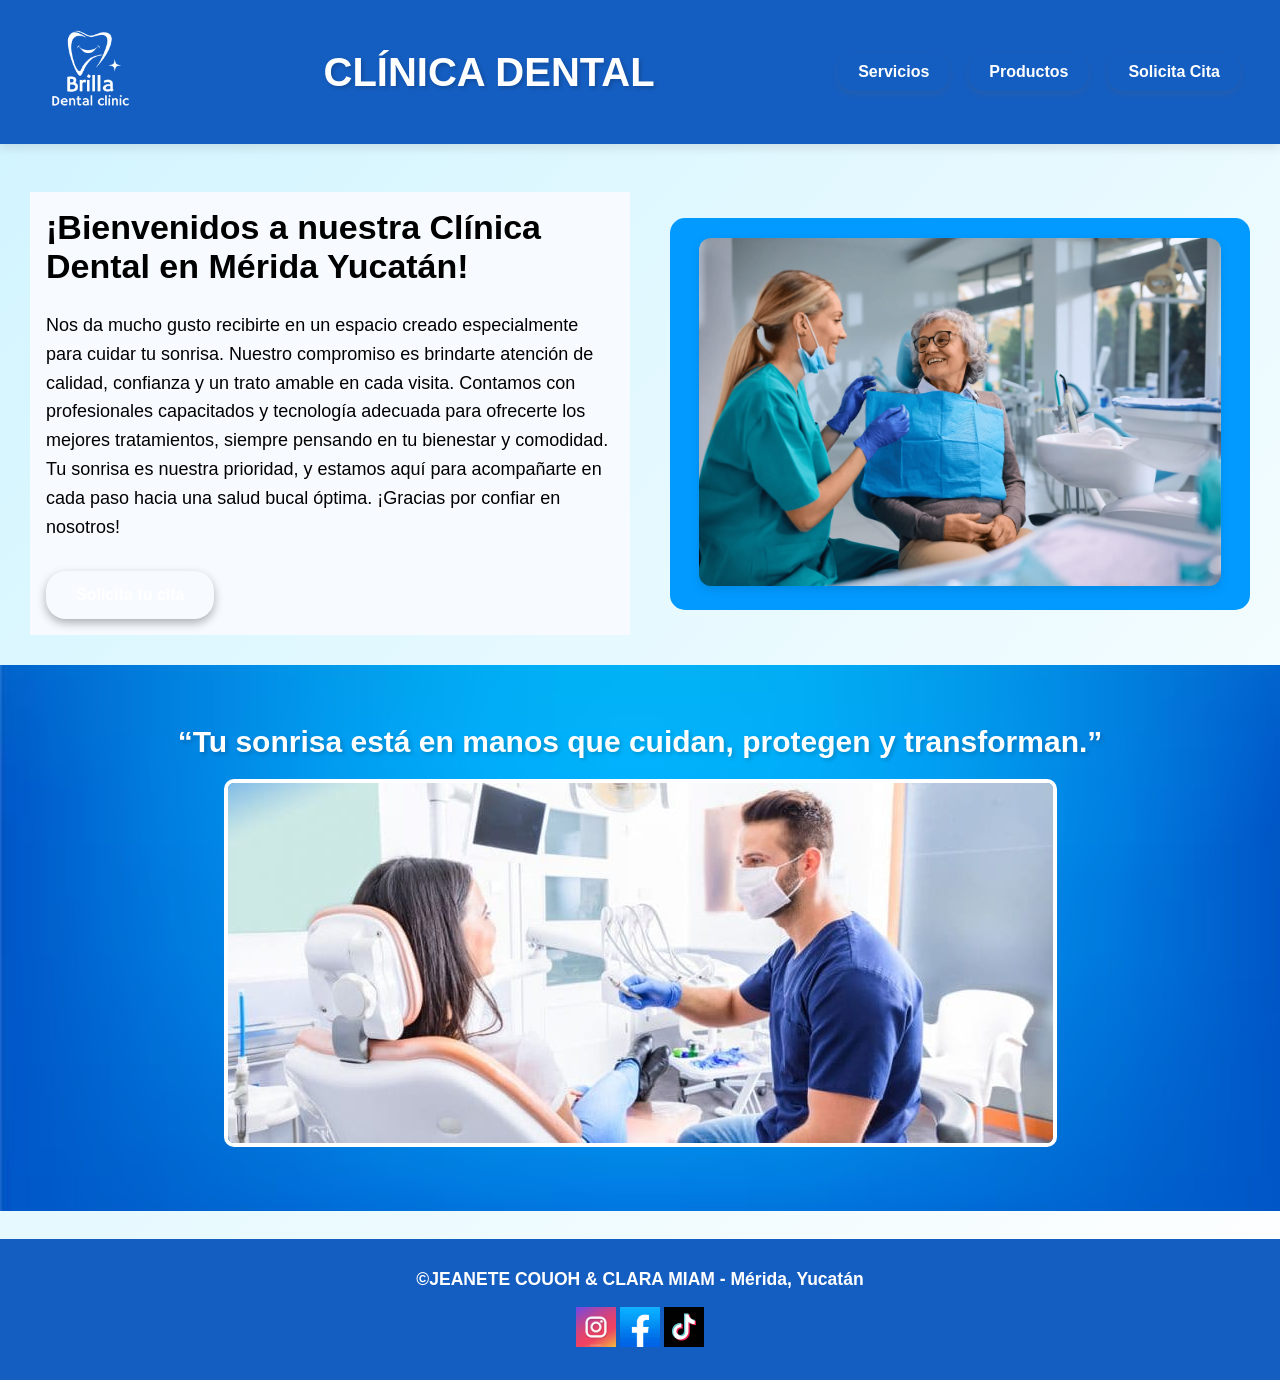
<file: index.html>
<!DOCTYPE html>
<html lang="es">
<head>
  <meta charset="UTF-8">
  <meta name="viewport" content="width=device-width, initial-scale=1.0">
  <title>Adóptame</title>
  <link rel="stylesheet" href="estilos.css">
</head>
<body>
  
  <div class="container"></div>
  <header class="superior">
    
    <div class="logo">
      <img src="logo dental.png">
    </div>
    <div class="titulo-header">
      <h2>CL&Iacute;NICA DENTAL</h2>
    </div>

        <nav class="menu">
            <ul class="opciones">
            <li><a href="pagina1.html">Servicios</a></li>
            <li><a href="productos.html">Productos</a></li>
            <li><a href="contacto.html">Solicita Cita</a></li>
            </ul>
        </nav>

  </header>
  <br>

  <div class="contenido-principal">
  <section class="info">
    <h1>¡Bienvenidos a nuestra Cl&iacute;nica Dental en M&eacute;rida Yucat&aacute;n!</h1><p>Nos da mucho gusto recibirte en un espacio creado especialmente para cuidar tu sonrisa. Nuestro compromiso es brindarte atenci&oacute;n de calidad, confianza y un trato amable en cada visita. Contamos con profesionales capacitados y tecnolog&iacute;a adecuada para ofrecerte los mejores tratamientos, siempre pensando en tu bienestar y comodidad. Tu sonrisa es nuestra prioridad, y estamos aqu&iacute; para acompañarte en cada paso hacia una salud bucal &oacute;ptima.
      ¡Gracias por confiar en nosotros!</p>
     <a href="contacto.html" class="btn">Solicita tu cita</a>
  </section>
   <section class="publi">
    <img src="Dentista profesional.png">
    </section>
  </div>
  <article class="banner-final">
    <div class="titulo-head">
    <h3>“Tu sonrisa est&aacute; en manos que cuidan, protegen y transforman.”</h3></div>
    <img src="sonrisas.jpeg" alt="Foto adopción" class="foto-adopcion">
  </article>
  <br>
<div class="footer">  
            <footer>
                <h3>&copy;JEANETE COUOH & CLARA MIAM - M&eacute;rida, Yucat&aacute;n</h3>
                <center>
                <br>
                <img src="ing.avif" width="40" height="40">
                <img src="face.png" width="40" height="40">
                <img src="Tiktok.jpg" width="40" height="40">
                </center>
            </footer>
        </div>
    </div>  
</body>
</html>
</file>
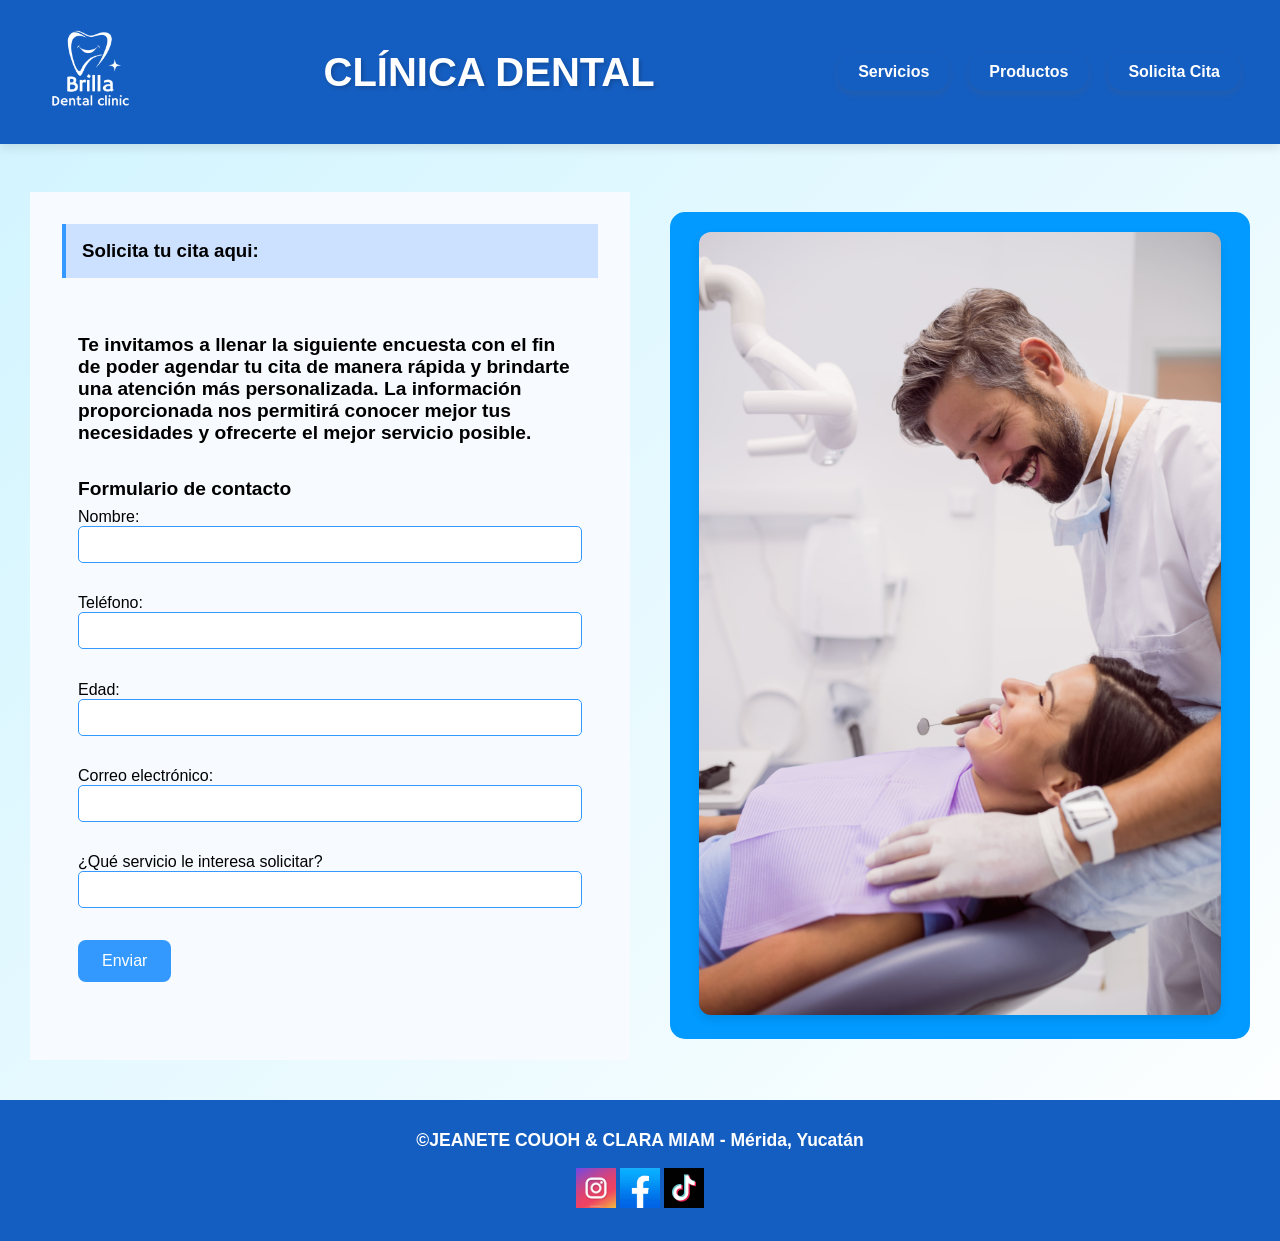
<file: contacto.html>
<!DOCTYPE html>
<html lang="es">
<head>
  <meta charset="UTF-8">
  <title>Contacto / Cómo Ayudar</title>
  <link rel="stylesheet" href="estilos.css">
</head>
<body>
  <div class="container"></div>
  <header class="superior">
    
    <div class="logo">
      <img src="logo dental.png">
    </div>
    <div class="titulo-header">
      <h2>CL&Iacute;NICA DENTAL</h2>
    </div>

        <nav class="menu">
            <ul class="opciones">
            <li><a href="pagina1.html">Servicios</a></li>
            <li><a href="productos.html">Productos</a></li>
            <li><a href="contacto.html">Solicita Cita</a></li>
            </ul>
        </nav>

  </header>
  <br>
  
   <div class="contenido-principal">
  <section class="info">
  <aside>
    <h3>Solicita tu cita aqui:</h3>
  </aside>
  
  <section>
    <h2>Te invitamos a llenar la siguiente encuesta con el fin de poder agendar tu cita de manera r&aacute;pida y brindarte una atenci&oacute;n más personalizada. La informaci&oacute;n proporcionada nos permitir&aacute; conocer mejor tus necesidades y ofrecerte el mejor servicio posible.</h2>
    <br>
    <h2>Formulario de contacto</h2>

      <form id="miFormulario">
    
      <label for="nombre">Nombre:</label><br>
      <input type="text" id="nombre" name="nombre" required><br><br>

      <label for="telefono">Tel&eacute;fono:</label><br>
      <input type="telefono" id="telefono" name="telefono" required><br><br>

       <label for="edad">Edad:</label><br>
      <input type="edad" id="edad" name="edad" required><br><br>

       <label for="correo">Correo electr&oacute;nico:</label><br>
      <input type="email" id="correo" name="correo" required><br><br>

      <label for="servicio">¿Qu&eacute; servicio le interesa solicitar?</label><br>
      <input type="servicio" id="servicio" name="servicio" required><br><br>


      <button type="submit" class="boton-palpita">Enviar</button>
    </form>

    <p class="mensaje" id="mensaje"></p>

<script>

const url = "https://script.google.com/macros/s/AKfycbyxl_k5y-mPzNID7Ep8tlOL700BlrOf49vL0sWFrK5HI1gqafrQASGsm3jNjxZVbEuU/exec";

document.getElementById("miFormulario") 
.addEventListener("submit", function(e){

    e.preventDefault();

    const datos = {
        nombre: document.getElementById("nombre").value,
        telefono: document.getElementById("telefono").value,
        edad: document.getElementById("edad").value,
        correo: document.getElementById("correo").value,
        servicio: document.getElementById("servicio").value,

    };

    fetch(url, {
        method: "POST",
        body: JSON.stringify(datos)
    })

    .then(res => res.json())
    .then(data => {
    document.getElementById("mensaje").innerHTML =
        "Datos guardados correctamente ✔️";
    document.getElementById("miFormulario").reset();
    })
    .catch(error => {
    document.getElementById("mensaje").innerHTML =
        "Error al guardar ❌";
    });

})

</script>


  </section>
  </section>

   <section class="publi">
    <img src="cita.jpg"><br>
    </section>
  </div>

   <div class="footer">  
            <footer>
                <h3>&copy;JEANETE COUOH & CLARA MIAM - M&eacute;rida, Yucat&aacute;n</h3>
                <center>
                <br>
                <img src="ing.avif" width="40" height="40">
                <img src="face.png" width="40" height="40">
                <img src="Tiktok.jpg" width="40" height="40">
                </center>
            </footer>
</body>
</html>
</file>
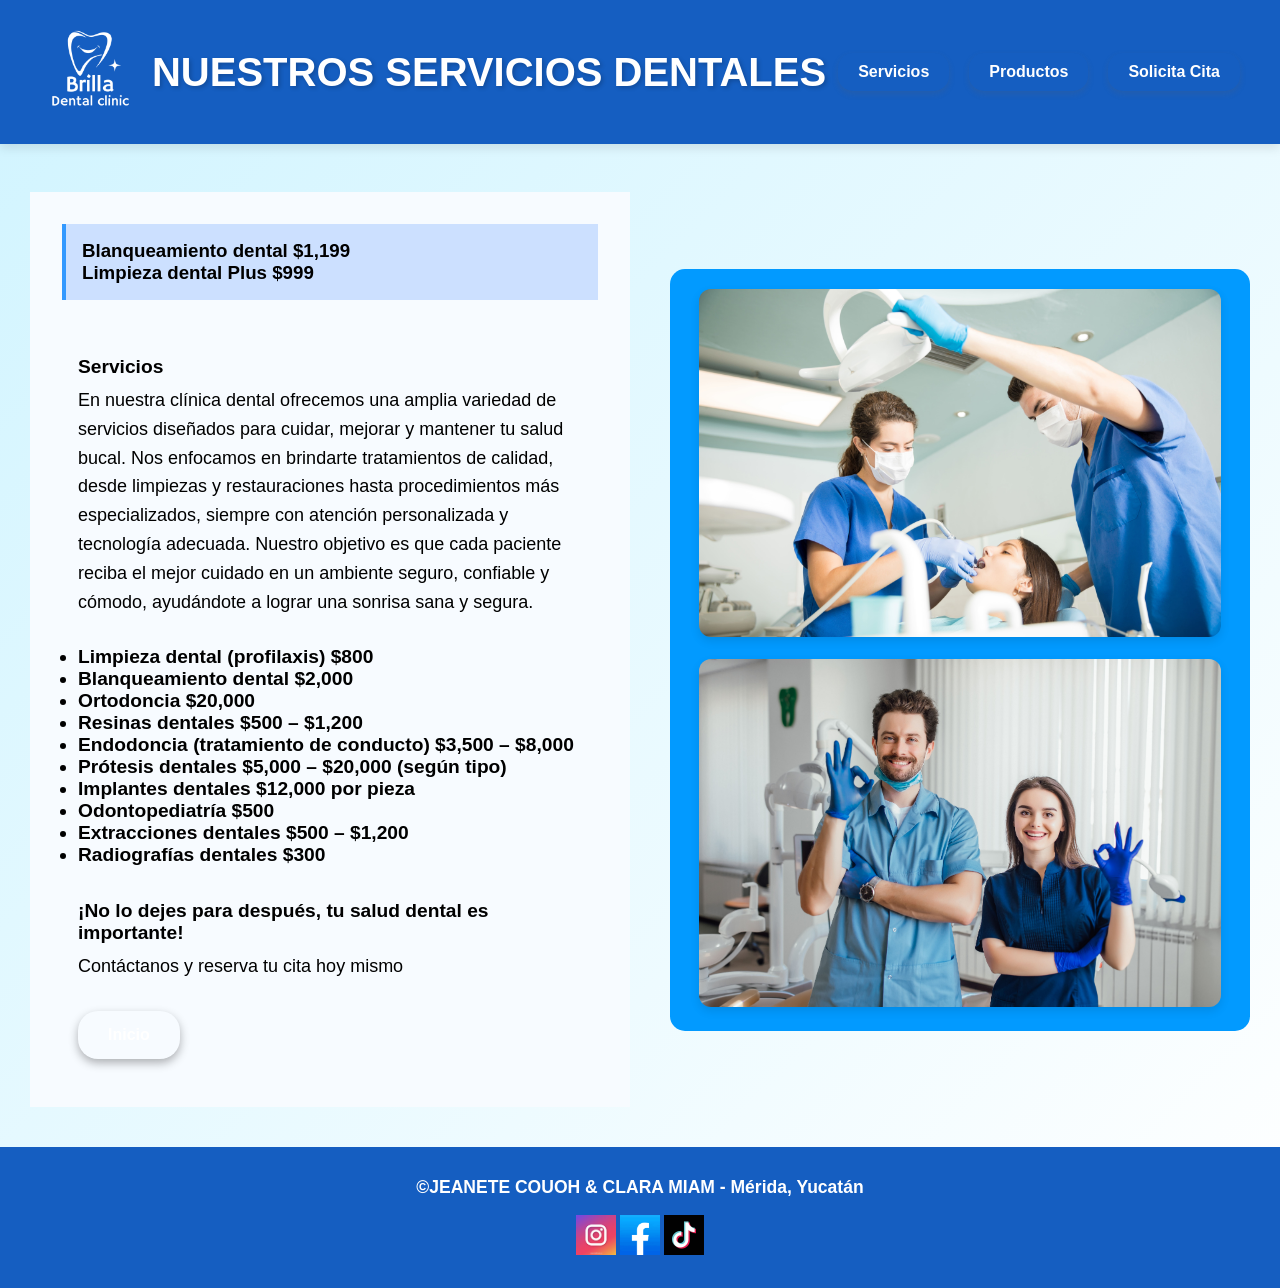
<file: pagina1.html>
<!DOCTYPE html>
<html lang="es">
<head>
  <meta charset="UTF-8">
  <meta name="viewport" content="width=device-width, initial-scale=1.0">
  <title>Adóptame</title>
  <link rel="stylesheet" href="estilos.css">
</head>
<body>
  
  <div class="container">
  <header class="superior">
    
    <div class="logo">
      <img src="logo dental.png">
    </div>
    <div class="titulo-header">
      <h2>NUESTROS SERVICIOS DENTALES</h2>
       </div>
    
        <nav class="menu">
            <ul class="opciones">
            <li><a href="pagina1.html">Servicios</a></li>
            <li><a href="productos.html">Productos</a></li>
            <li><a href="contacto.html">Solicita Cita</a></li>
            </ul>
        </nav>
    </header>
    <br>
    <div class="contenido-principal">
  <section class="info">
  <aside>
    <h3>Blanqueamiento dental $1,199</h3>
    <h3>Limpieza dental Plus $999</h3>
  </aside>

  <section>
    <h2>Servicios</h2>
    <p>En nuestra cl&iacute;nica dental ofrecemos una amplia variedad de servicios diseñados para cuidar, mejorar y mantener tu salud bucal. Nos enfocamos en brindarte tratamientos de calidad, desde limpiezas y restauraciones hasta procedimientos m&aacute;s especializados, siempre con atenci&oacute;n personalizada y tecnolog&iacute;a adecuada. Nuestro objetivo es que cada paciente reciba el mejor cuidado en un ambiente seguro, confiable y c&oacute;modo, ayud&aacute;ndote a lograr una sonrisa sana y segura.</p>
    <ul>
      <h2><li>Limpieza dental (profilaxis) $800</li>
      <li>Blanqueamiento dental $2,000</li>
      <li>Ortodoncia $20,000</li>
      <li>Resinas dentales $500 – $1,200</li>
      <li>Endodoncia (tratamiento de conducto) $3,500 – $8,000</li>
      <li>Pr&oacute;tesis dentales $5,000 – $20,000 (según tipo)</li>
      <li>Implantes dentales $12,000 por pieza</li>
      <li>Odontopediatr&iacute;a $500</li>
      <li>Extracciones dentales $500 – $1,200</li>
      <li>Radiograf&iacute;as dentales $300</li></h2>
    </ul>
<br>
    <h2>¡No lo dejes para despu&eacute;s, tu salud dental es importante!</h2>
    <p>Cont&aacute;ctanos y reserva tu cita hoy mismo</p>
    <a href="index.html" class="btn">Inicio</a>
  </section>
   </section>
   <section class="publi">
    <img src="sonrisas2.jpg"><br><br>
    <img src="sonrisas3.jpg"><br>
    </section>
  </div>

<div class="footer">  
            <footer>
                <h3>&copy;JEANETE COUOH & CLARA MIAM - M&eacute;rida, Yucat&aacute;n</h3>
                <center>
                <br>
                <img src="ing.avif" width="40" height="40">
                <img src="face.png" width="40" height="40">
                <img src="Tiktok.jpg" width="40" height="40">
                </center>
            </footer>
</div>
</div>  
</body>
</html>
</file>
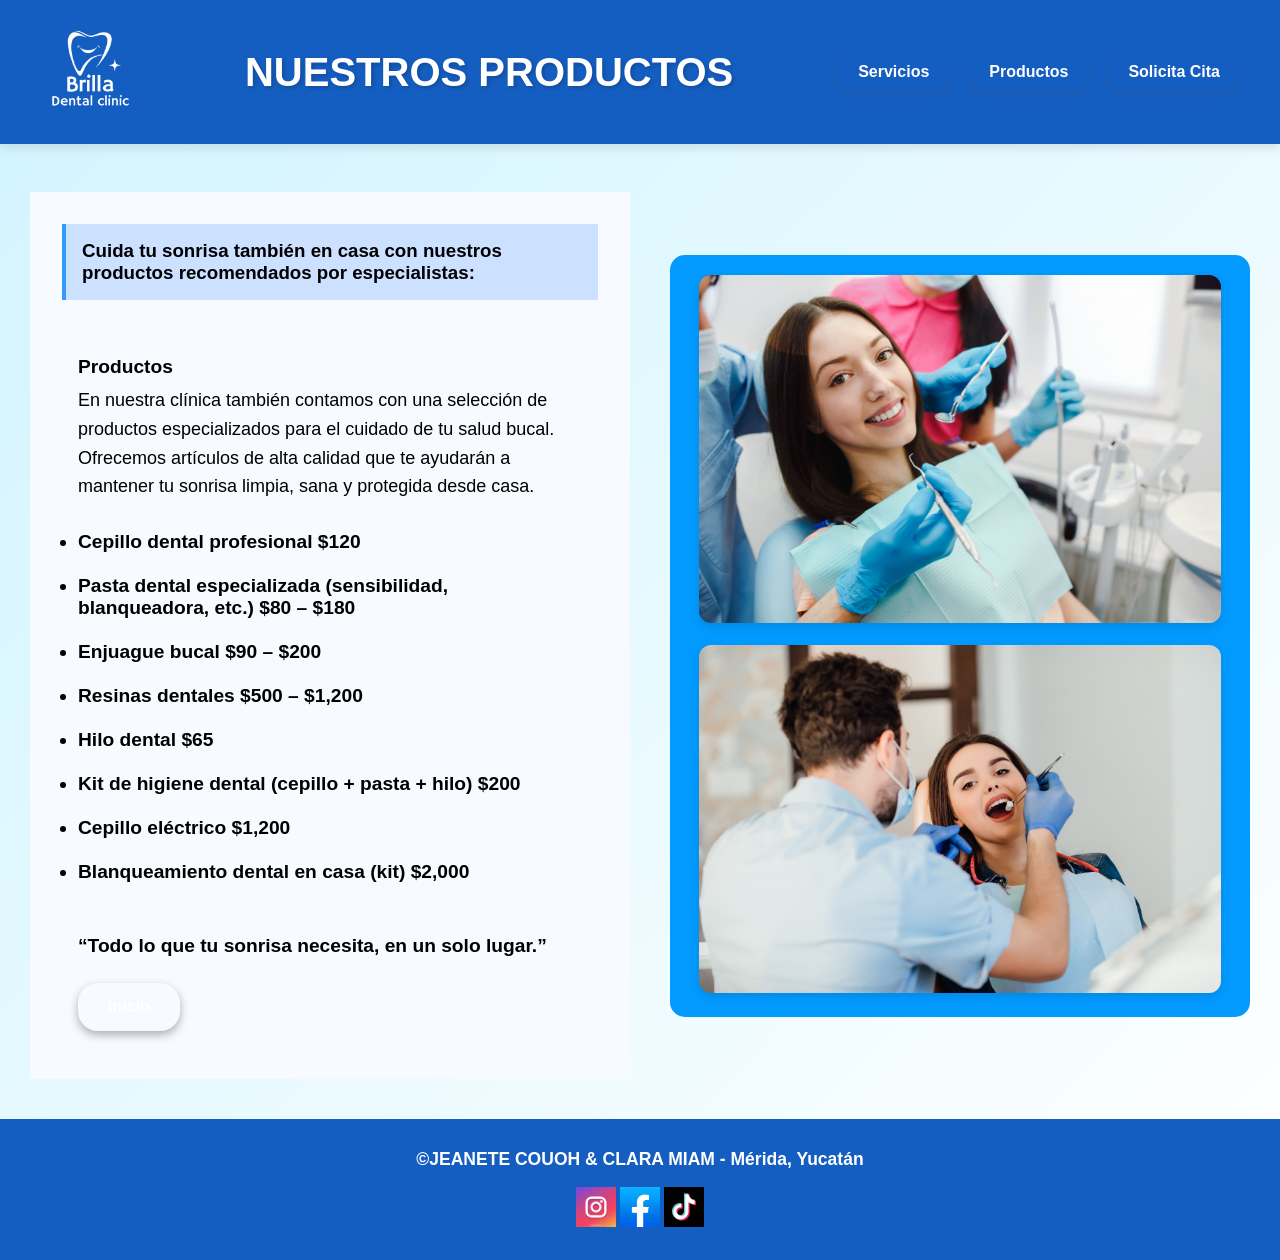
<file: productos.html>
<!DOCTYPE html>
<html lang="es">
<head>
  <meta charset="UTF-8">
  <title>Sobre la Adopción</title>
  <link rel="stylesheet" href="estilos.css">
</head>
<body>
  <div class="container"></div>
  <header class="superior">
    
    <div class="logo">
      <img src="logo dental.png">
    </div>
    <div class="titulo-header">
      <h2>NUESTROS PRODUCTOS</h2>
    </div>

        <nav class="menu">
            <ul class="opciones">
            <li><a href="pagina1.html">Servicios</a></li>
            <li><a href="productos.html">Productos</a></li>
            <li><a href="contacto.html">Solicita Cita</a></li>
            </ul>
        </nav>

  </header>
  <br>

  <div class="contenido-principal">
  <section class="info">
  <aside>
    <h3>Cuida tu sonrisa tambi&eacute;n en casa con nuestros productos recomendados por especialistas:</h3>
  </aside>

  <section>
    <h2>Productos</h2>
    <p>En nuestra cl&iacute;nica tambi&eacute;n contamos con una selecci&oacute;n de productos especializados para el cuidado de tu salud bucal. Ofrecemos art&iacute;culos de alta calidad que te ayudar&aacute;n a mantener tu sonrisa limpia, sana y protegida desde casa.</p>
    <ul>
      <h2><li>Cepillo dental profesional $120</li>
      <br>
      <li>Pasta dental especializada (sensibilidad, blanqueadora, etc.) $80 – $180</li>
      <br>
      <li>Enjuague bucal $90 – $200</li>
      <br>
      <li>Resinas dentales $500 – $1,200</li>
      <br>
      <li>Hilo dental $65</li>
      <br>
      <li>Kit de higiene dental (cepillo + pasta + hilo) $200</li>
      <br>
      <li>Cepillo el&eacute;ctrico $1,200</li>
      <br>
      <li>Blanqueamiento dental en casa (kit) $2,000</li></h2>
      <br>

    </ul>
<br>

    <h2>“Todo lo que tu sonrisa necesita, en un solo lugar.”</h2>
    <br>
    <a href="index.html" class="btn">Inicio</a>
  </section>
   </section>
   <section class="publi">
    <img src="sonrisa 4.jpg"><br><br>
    <img src="sonrisa 5.jpg"><br>
    </section>
  </div>

  <div class="footer">  
            <footer>
                <h3>&copy;JEANETE COUOH & CLARA MIAM - M&eacute;rida, Yucat&aacute;n</h3>
                <center>
                <br>
                <img src="ing.avif" width="40" height="40">
                <img src="face.png" width="40" height="40">
                <img src="Tiktok.jpg" width="40" height="40">
                </center>
            </footer>
</body>
</html>
</file>
<file: estilos.css>
* {
    margin: 0;
    padding: 0;
    box-sizing: border-box;
}

body {
    min-height: 100vh;
    font-family: 'Segoe UI', Tahoma, Geneva, Verdana, sans-serif;
    background: linear-gradient(to bottom right, #d0f4ff, #ffffff);
    color: #000000;
}
.container {
    width: 100%;
}

.superior {
    display: flex;
    flex-wrap: wrap;
    justify-content: space-between;
    align-items: center;
    background-color:#155ec1;
    padding: 20px 40px;
    box-shadow: 0 4px 10px rgba(0, 0, 0, 0.1);
    gap: 10px;
}

.titulo-header h2 {
    font-size: 40px;
    color: #ffffff;
    margin: 0;
    font-weight: 900;
    text-shadow: 2px 2px 4px rgba(0, 0, 0, 0.2);
    white-space: nowrap;
}
.titulo-head h3 {
    font-size: 30px;
    color: #000000;
    margin: 0;
    font-weight: 900;
    text-shadow: 2px 2px 4px rgba(0, 0, 0, 0.2);
    white-space: nowrap;
}
.logo img {
    height: 100px;
    width: 150px;
}

.menu .opciones {
    list-style: none;
    display: flex;
    flex-wrap: wrap;
    gap: 20px;
}

.opciones li a {
    text-decoration: none;
    background: linear-gradient(to right,#029aff);
    color: #ffffff;
    padding: 10px 20px;
    border-radius: 15px;
    font-weight: bold;
    transition: all 0.3s ease;
    box-shadow: 0 3px 6px rgba(93, 93, 93, 0.2);
}

.opciones li a:hover {
    background: linear-gradient(to right,#05177a);
    transform: scale(1.05);
}
.contenido-principal {
    display: flex;
    align-items: center;
    justify-content: center;
    gap: 40px;
    padding: 30px;
}

.info {
    flex: 1 1 400px; 
    max-width: 600px;
    text-align: left;
}

.info h1 {
    font-size: 34px;
    margin-bottom: 25px;
    color: #000000;
}

.info p {
    font-size: 18px;
    line-height: 1.6;
    max-width: 900px;
    margin: 0 auto 30px auto;
}

.btn {
    display: inline-block;
    background: linear-gradient(to right,#029aff);
    color: white;
    padding: 15px 30px;
    border-radius: 20px;
    text-decoration: none;
    font-weight: bold;
    transition: background 0.3s, transform 0.3s;
    box-shadow: 0 4px 10px rgba(0, 0, 0, 0.3);
}

.btn:hover {
    background: linear-gradient(to right,#05177a);
    transform: scale(1.05);
}
.publi {
    flex: 1 1 600px;      
    max-width: 755px;  
    text-align: center;
    background-color: #029aff;
    box-shadow: #000000;
    padding: 20px 0;    
    border-radius: 15px;
}

.publi img {
    width: 90%;           
    height: auto;
    object-fit: contain;
    border-radius: 12px;
    box-shadow: 0 4px 10px rgba(0, 0, 0, 0.1);
}

.botones {
  display: flex;
  justify-content: center;
  background-color: #fff;
  padding: 15px;
  gap: 10px;
}

.foto-adopcion {
  margin-top: 20px;
  width: 800;
  height: 400;
  border-radius: 10px;
  border: 4px solid white;
  text-align: center;
}

.banner-final {
  background-image: url('banner.avif');
  background-size: cover;
  background-position: center;
  padding: 60px 30px;
  text-align: center;
  font-family: 'Segoe UI', Tahoma, Geneva, Verdana, sans-serif;
  color: rgb(0, 0, 0);
}

.banner-final button {
  margin-top: 20px;
  padding: 15px 30px;
  background-color: #0046ad;
  border: none;
  border-radius: 20px;
  color: white;
  font-size: 18px;
  cursor: pointer;
}

.footer {
  background-color: #155ec1;
  color: white;
  font-size: 15px;
  text-align: center;
  padding: 15px;
  margin-top: 10px;
}

.concert-image {
    background: linear-gradient(45deg, #029aff);
    border-radius: 15px;
    padding: 20px;
}
.imgconteiner {
     width: 450px;
     height: 250px;
}

.imgconteiner1 {
     width: 500px;
     height: 350px;
}

.imgconteiner2 {
     width: 350px;
     height: 350px;
}

.imgconteiner3 {
     width: 450px;
     height: 300px;
}

.container1 {
  width: 100%;
  margin: 0 auto;
  padding: 2rem;
  text-align: center;
}

h4 {
  font-size: 2rem;
  margin-bottom: 2rem;
  border-bottom: 3px solid #155ec1;
  display: inline-block;
  padding-bottom: 5px;
  text-emphasis:center;
  text-emphasis:center;
}

.info {
  padding: 1rem;
}

.etiqueta {
  font-size: 0.75rem;
  color: #888;
  font-weight: bold;
  text-transform: uppercase;
  letter-spacing: 1px;
  display: block;
  margin-bottom: 0.5rem;
}

h2 {
  font-size: 1.2rem;
  margin: 0.5rem 0;
}

p {
  margin: 0.10rem 0;
  font-size: 0.95rem;
}

.ciudad {
  margin-top: 1rem;
  color: #555;
  font-size: 0.9rem;
  font-family: 'Segoe UI', Tahoma, Geneva, Verdana, sans-serif;
}

.superior {
    display: flex;
    flex-wrap: wrap;
    justify-content: space-between;
    align-items: center;
    background-color:#155ec1;
    padding: 20px 40px;
    box-shadow: 0 4px 10px rgba(0, 0, 0, 0.1);
    gap: 10px;
}

.titulo-header h2 {
    font-size: 40px;
    color: #ffffff;
    margin: 0;
    font-weight: 900;
    text-shadow: 2px 2px 4px rgba(0, 0, 0, 0.2);
    white-space: nowrap;
}
.titulo-head h3 {
    font-size: 30px;
    color: #ffffff;
    margin: 0;
    font-weight: 900;
    text-shadow: 2px 2px 4px rgba(0, 0, 0, 0.2);
    white-space: nowrap;
}
.logo img {
    height: 100px;
    width: 100px;
}

.menu .opciones {
    list-style: none;
    display: flex;
    flex-wrap: wrap;
    gap: 20px;
}

.opciones li a {
    text-decoration: none;
    background: linear-gradient(to right,#029aff);
    color: #ffffff;
    padding: 10px 20px;
    border-radius: 15px;
    font-weight: bold;
    transition: all 0.3s ease;
    box-shadow: 0 3px 6px rgba(93, 93, 93, 0.2);
}

.opciones li a:hover {
    background: linear-gradient(to right,#05177a);
    transform: scale(1.05);
}
.contenido-principal {
    display: flex;
    align-items: center;
    justify-content: center;
    gap: 40px;
    padding: 30px;
}

.info {
    flex: 1 1 700px; 
    max-width: 600px;
    text-align: left;
}

.info h1 {
    font-size: 34px;
    margin-bottom: 25px;
    color: #000000;
}

.info p {
    font-size: 18px;
    line-height: 1.6;
    max-width: 900px;
    margin: 0 auto 30px auto;
}
.publi {
    flex: 1 1 400px;      
    max-width: 755px;  
    text-align: center;
    background-color: #029aff;
    box-shadow: #000000;
    padding: 20px 0;    
    border-radius: 15px;
}
.publi img {
    width: 90%;           
    height: auto;
    object-fit: contain;
    border-radius: 12px;
    box-shadow: 0 4px 10px rgba(0, 0, 0, 0.1);
}
nav ul {
  list-style: none;
  margin: 0;
  padding: 0;
}

nav li {
  display: inline-block;
  margin: 0;
}

nav a {
  display: inline-block;
  padding: 1em;
  color: white;
  text-decoration: none;
  transition: background 0.3s;
}

nav a:hover {
  background-color: #0066cc;
}

aside {
  background-color: #cce0ff;
  padding: 1em;
  margin: 1em;
  border-left: 4px solid #3399ff;
}

section {
  padding: 2em;
  background-color: #f7fbff;
}

.footer {
  background-color: #155ec1;
  color: white;
  text-align: center;
  padding: 30px;
  margin-top: 10px;
}

/* Botón con efecto de palpitación */
.boton-palpita {
  background-color: #3399ff;
  border: none;
  color: white;
  padding: 12px 24px;
  font-size: 1em;
  border-radius: 8px;
  cursor: pointer;
  transition: transform 0.2s ease-in-out, background-color 0.3s;
}

.boton-palpita:hover {
  animation: palpitar 1s infinite;
  background-color: #007acc;
}

@keyframes palpitar {
  0%, 100% { transform: scale(1); }
  50% { transform: scale(1.1); }
}

/* Inputs */
input, textarea {
  width: 100%;
  padding: 10px;
  border: 1px solid #3399ff;
  border-radius: 5px;
  margin-bottom: 1em;
  box-sizing: border-box;
}
</file>
